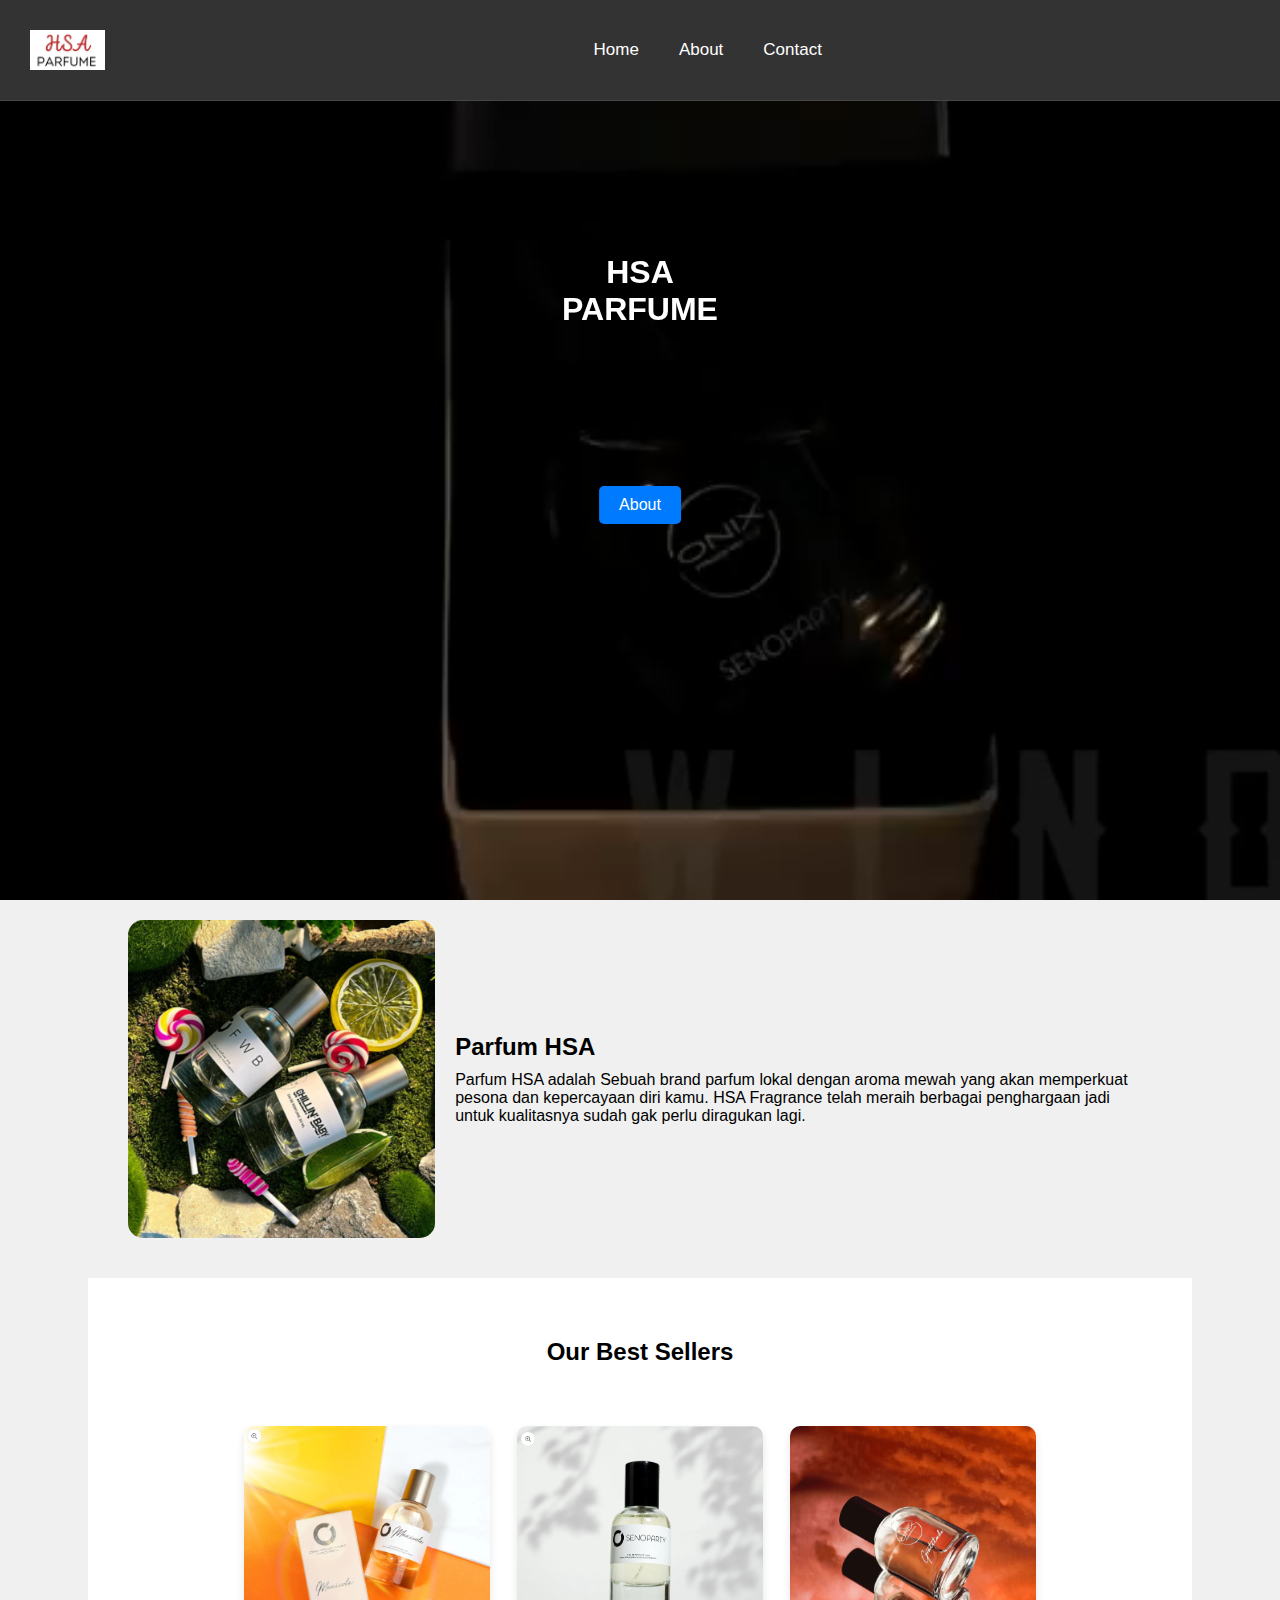
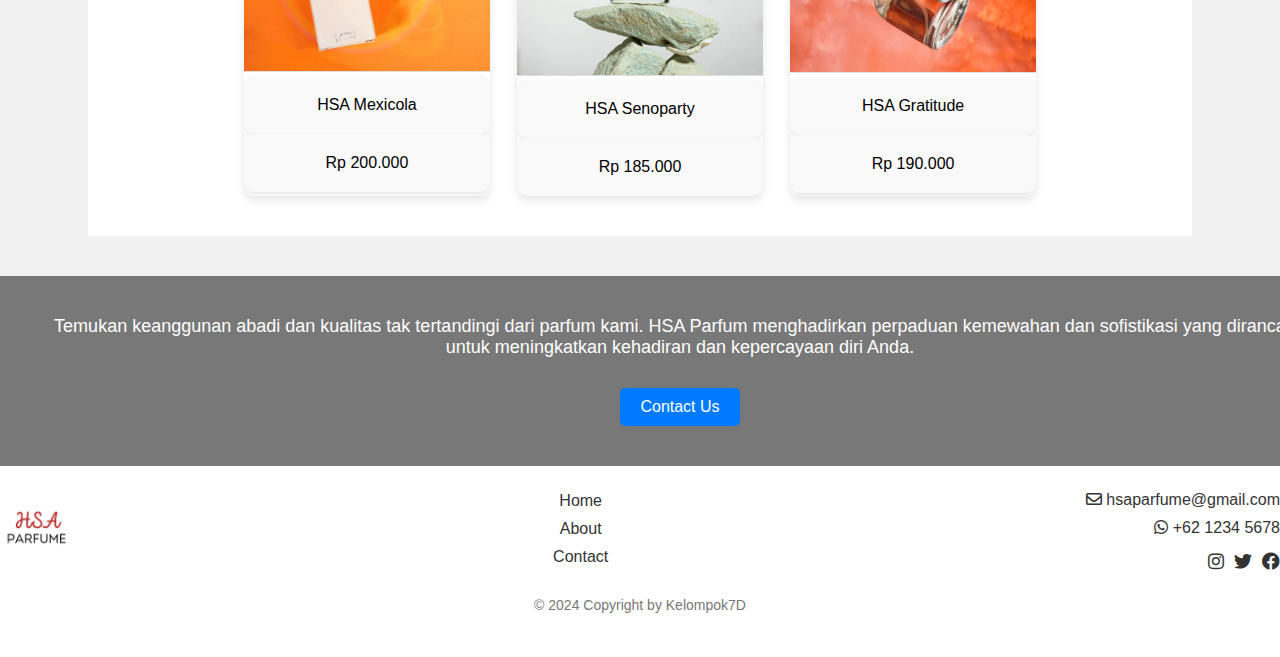
<file: index.html>
<!DOCTYPE html>
<html lang="en">
<head>
    <meta charset="UTF-8">
    <meta name="viewport" content="width=device-width, initial-scale=1.0">
    <title>Project UAS PDW Kelompok 7</title>
    <link rel="stylesheet" href="https://cdnjs.cloudflare.com/ajax/libs/font-awesome/6.0.0-beta3/css/all.min.css">
    <link rel="stylesheet" href="style.css"> <!-- Link ke file CSS eksternal -->
</head>
<body>
    <div class="navbar">
        <img src="assets/logo.png" alt="Logo">
        <div class="nav-links">
            <a href="index.html">Home</a>
            <a href="about.html">About</a>
            <a href="contact.html">Contact</a>
        </div>
    </div>
    
    <div id="main">
        <video id="video-background" loop muted autoplay>
            <source src="assets/onix.mp4" type="video/mp4">
        </video>

        <div class="overlay-content">
            <h1>HSA PARFUME</h1>
        </div>
        <button onclick="location.href='about.html'" class="about-button">About</button>
    </div>

    <div class="content">
        <img src="assets/img1.png" alt="Description of Image">
        <div class="content-text">
            <h2>Parfum HSA</h2>
            <p>Parfum HSA adalah Sebuah brand parfum lokal dengan aroma mewah yang akan memperkuat pesona dan kepercayaan diri kamu. HSA Fragrance telah meraih berbagai penghargaan jadi untuk kualitasnya sudah gak perlu diragukan lagi.</p>
        </div>
    </div>

    <div class="additional-content">
        <h2>Our Best Sellers</h2>
        <div class="cards-container">
            <div class="card">
                <img src="assets/card1.png" alt="Product 1">
                <p>HSA Mexicola</p>
                <p>Rp 200.000</p>
            </div>
            <div class="card">
                <img src="assets/card2.png" alt="Product 2">
                <p>HSA Senoparty</p>
                <p>Rp 185.000</p>
            </div>
            <div class="card">
                <img src="assets/card3.png" alt="Product 3">
                <p>HSA Gratitude</p>
                <p>Rp 190.000</p>
            </div>
        </div>
    </div>

    <div class="overlay-section">
        <p>Temukan keanggunan abadi dan kualitas tak tertandingi dari parfum kami. HSA Parfum menghadirkan perpaduan kemewahan dan sofistikasi yang dirancang untuk meningkatkan kehadiran dan kepercayaan diri Anda.</p>
        <button onclick="location.href='contact.html'">Contact Us</button>
    </div>

    <!-- Footer -->
    <footer class="footer">
        <div class="container">
            <div class="footer-content">
                <div class="footer-left">
                    <img src="assets/logo.png" alt="Footer Logo">
                </div>
                <div class="footer-center">
                    <div class="footer-links">
                        <a href="index.html">Home</a>
                        <a href="about.html">About</a>
                        <a href="contact.html">Contact</a>
                    </div>
                </div>
                <div class="footer-right">
                    <div class="footer-contact">
                        <a href="mailto:hsa@example.com"><i class="far fa-envelope"></i> hsaparfume@gmail.com</a>
                        <a href="https://wa.me/6212345678"><i class="fab fa-whatsapp"></i> +62 1234 5678</a>
                    </div>
                    <div class="footer-social">
                        <a href="https://www.instagram.com/hsaparfume"><i class="fab fa-instagram"></i></a>
                        <a href="https://www.twitter.com/hsaparfume"><i class="fab fa-twitter"></i></a>
                        <a href="https://www.facebook.com/hsaparfume"><i class="fab fa-facebook"></i></a>
                    </div>
                </div>
            </div>
            <div class="footer-bottom">
                <p>&copy; 2024 Copyright by Kelompok7D </p>
            </div>
        </div>
    </footer>        
</body>
</html>
</file>
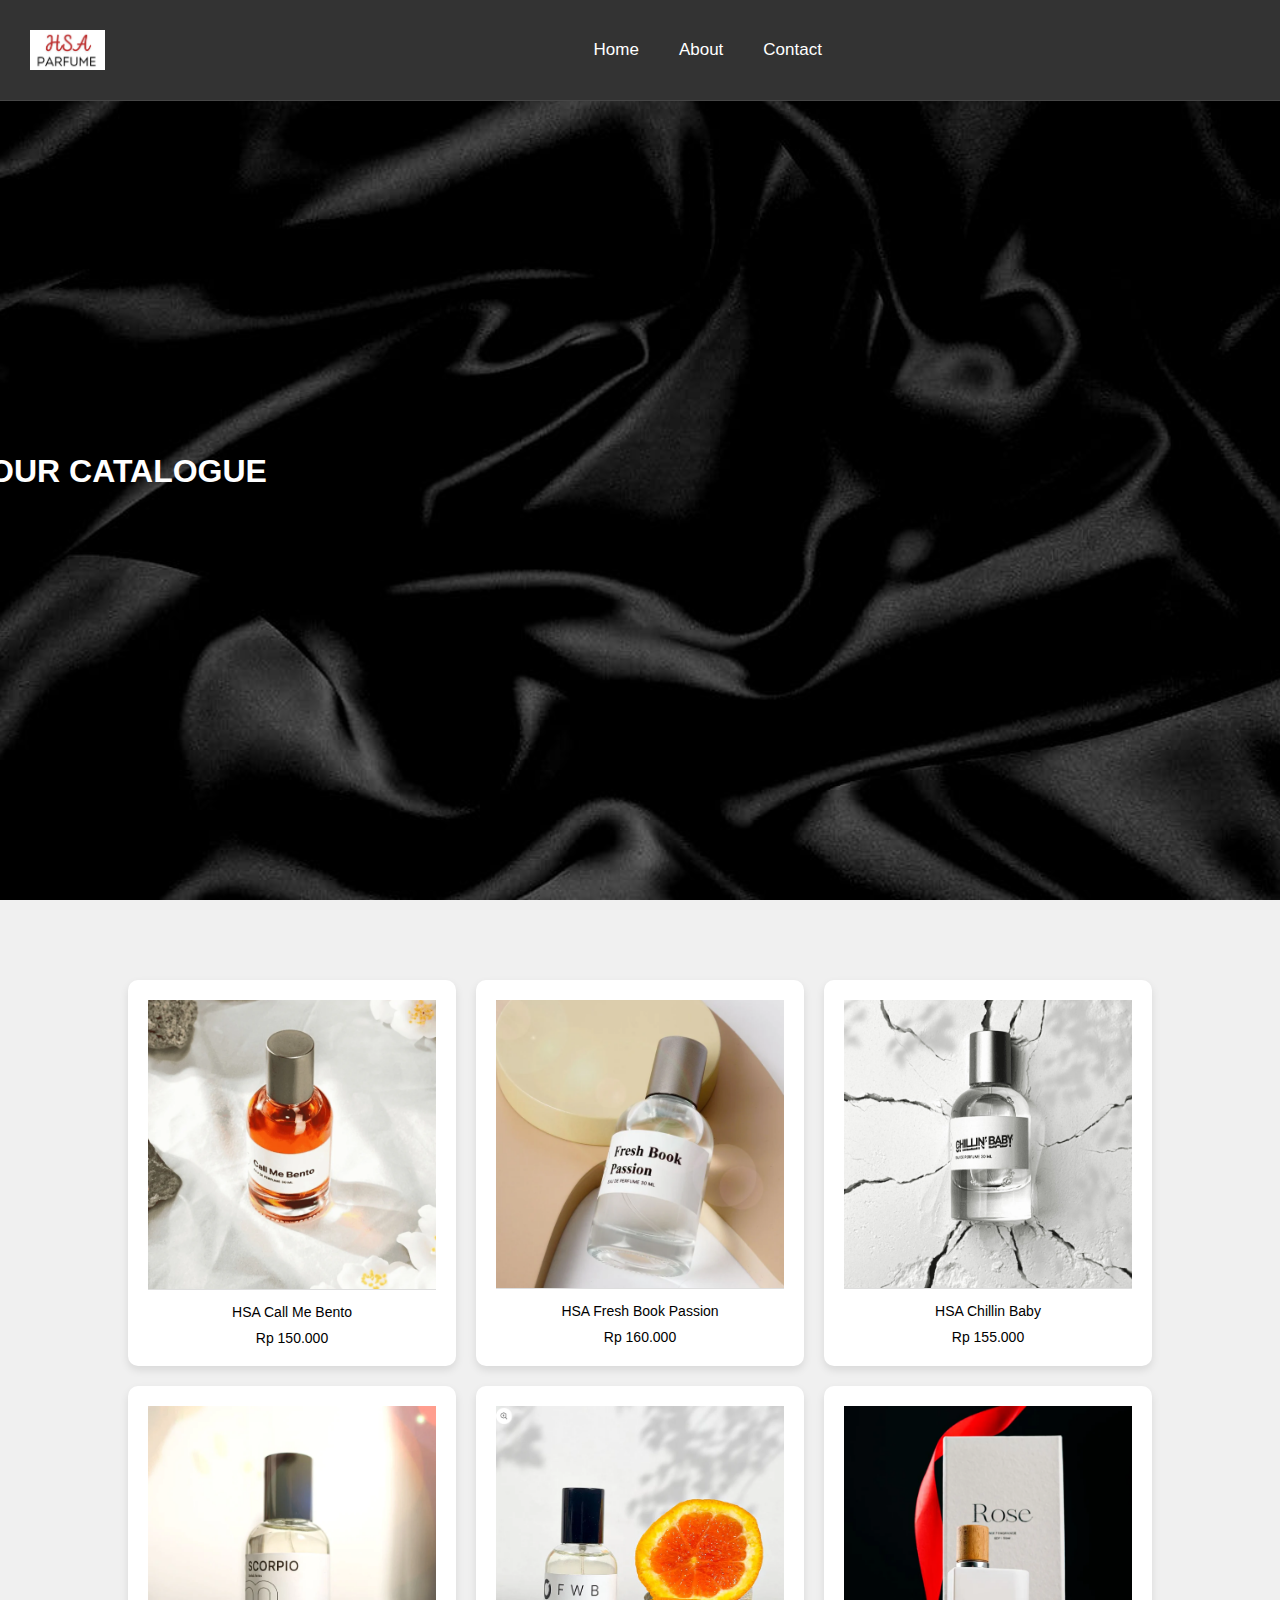
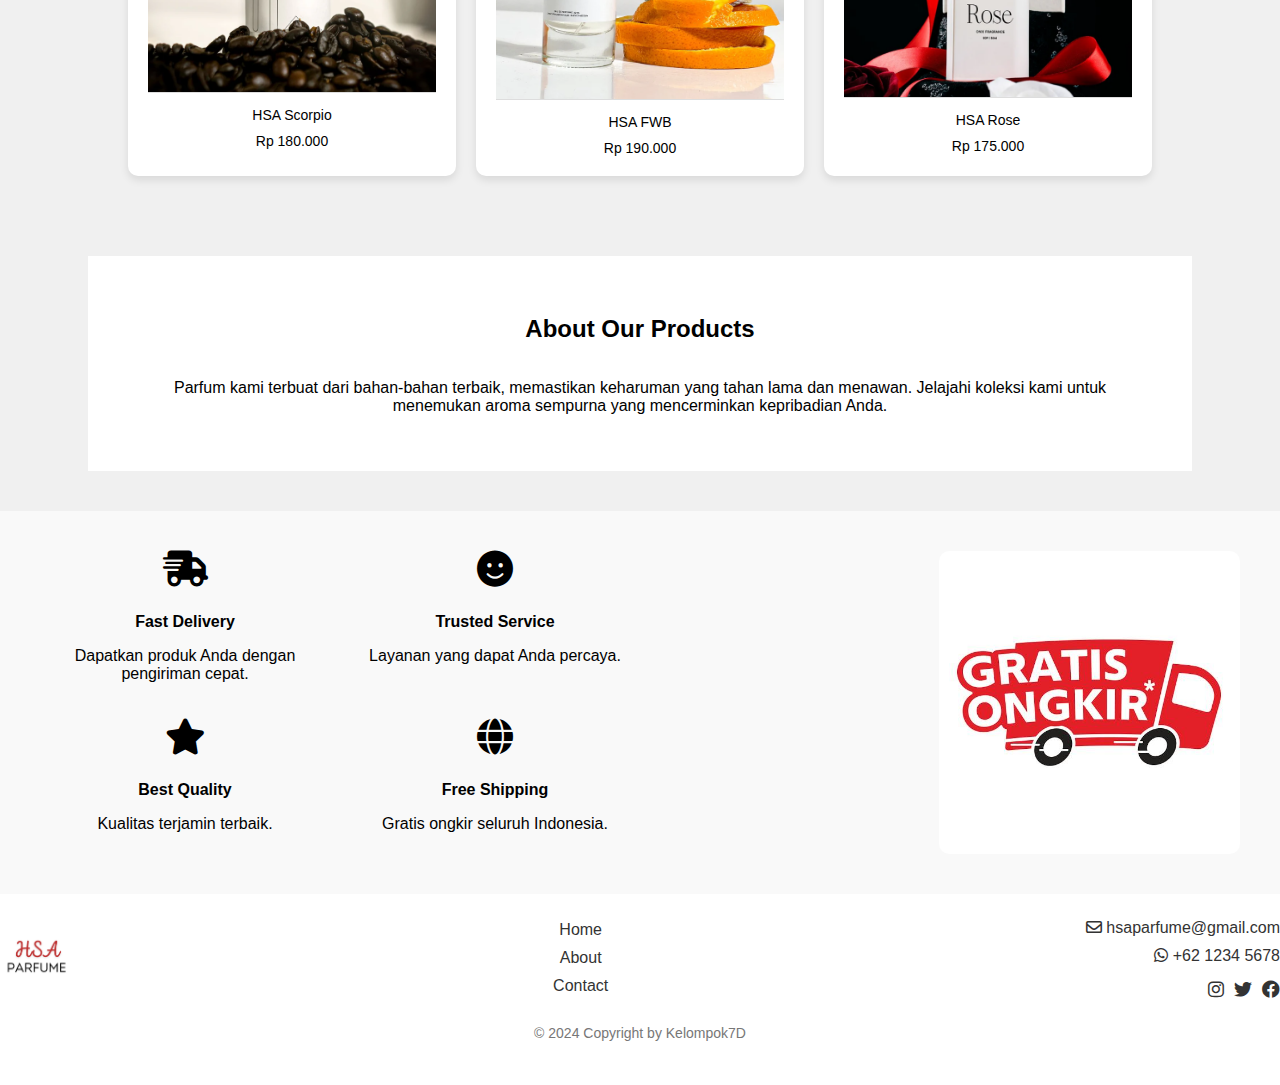
<file: about.html>
<!DOCTYPE html>
<html lang="en">
<head>
    <meta charset="UTF-8">
    <meta name="viewport" content="width=device-width, initial-scale=1.0">
    <title>Project UAS PDW Kelompok 7</title>
    <link rel="stylesheet" href="https://cdnjs.cloudflare.com/ajax/libs/font-awesome/6.0.0-beta3/css/all.min.css">
    <link rel="stylesheet" href="style.css"> <!-- Link to external CSS file -->
</head>
<body>
    <div class="navbar">
        <img src="assets/logo.png" alt="Logo">
        <div class="nav-links">
            <a href="index.html">Home</a>
            <a href="about.html">About</a>
            <a href="contact.html">Contact</a>

        </div>
    </div>
    
    <div id="main">
        <img id="image-background" src="assets/bg.jpg" alt="Background Image">
        <h1>OUR CATALOGUE</h1>
    </div>

    <div class="grid-container">
        <!-- Product Grid Items -->
        <div class="grid-item" onclick="openModal('modal1')">
            <img src="assets/product1.png" alt="Product 1">
            <p>HSA Call Me Bento</p>
            <p>Rp 150.000</p>
        </div>
        <div class="grid-item" onclick="openModal('modal2')">
            <img src="assets/product2.png" alt="Product 2">
            <p>HSA Fresh Book Passion</p>
            <p>Rp 160.000</p>
        </div>
        <div class="grid-item" onclick="openModal('modal3')">
            <img src="assets/product3.png" alt="Product 3">
            <p>HSA Chillin Baby</p>
            <p>Rp 155.000</p>
        </div>
        <div class="grid-item" onclick="openModal('modal4')">
            <img src="assets/product4.png" alt="Product 4">
            <p>HSA Scorpio</p>
            <p>Rp 180.000</p>
        </div>
        <div class="grid-item" onclick="openModal('modal5')">
            <img src="assets/product5.png" alt="Product 5">
            <p>HSA FWB</p>
            <p>Rp 190.000</p>
        </div>
        <div class="grid-item" onclick="openModal('modal6')">
            <img src="assets/product6.png" alt="Product 6">
            <p>HSA Rose</p>
            <p>Rp 175.000</p>
        </div>
    </div>

    <!-- Modals -->
<div id="modal1" class="modal">
    <div class="modal-content">
        <span class="close" onclick="closeModal('modal1')">&times;</span>
        <img src="assets/product1.png" alt="Product 1">
        <p>HSA Call Me Bento memiliki aroma Ambery,Woody, dan Musky yang mewah sehingga bisa membuat kamu mau dikenal banyak orang, serta bikin kamu serasa jadi boss beneran.</p>
    </div>
</div>
<div id="modal2" class="modal">
    <div class="modal-content">
        <span class="close" onclick="closeModal('modal2')">&times;</span>
        <img src="assets/product2.png" alt="Product 2">
        <p>HSA Fresh Book Passion memiliki top notes fruity cocktail of blackcurrant, red apple, raspberry dan mango, middle notesnya floral bouquet of jasmine, violet, plum dan blach fig. Lalu based notesnya ada musk, sandalwood, cedarwood, amber dan vanilla</p>
    </div>
</div>
<div id="modal3" class="modal">
    <div class="modal-content">
        <span class="close" onclick="closeModal('modal3')">&times;</span>
        <img src="assets/product3.png" alt="Product 3">
        <p>HSA Chillin Baby merupakan parfum unisex yang dilengkapi dengan aroma floral dan fruity. Parfum unisex ini sangat cocok digunakan untuk menemani aktivitas sehari-hari.</p>
    </div>
</div>
<div id="modal4" class="modal">
    <div class="modal-content">
        <span class="close" onclick="closeModal('modal4')">&times;</span>
        <img src="assets/product4.png" alt="Product 4">
        <p>HSA Scorpio ini memiliki kandungan pink pepper, orange blossom, jasmine, coffee, vanilla, patchouli, cedarwood, parfum ini merupakan parfum lokal dengan wangi yang kalem dan bisa bertahan lama.</p>
    </div>
</div>
<div id="modal5" class="modal">
    <div class="modal-content">
        <span class="close" onclick="closeModal('modal5')">&times;</span>
        <img src="assets/product5.png" alt="Product 5">
        <p>HSA FWB merupakan parfum yang mempunyai ciri khas wangi Perpaduan dari Fresh dan Ambery. Parfum ini dapat menambah rasa percaya diri yang tinggi dan dapat digunakan untuk pria atau wanita.</p>
    </div>
</div>
<div id="modal6" class="modal">
    <div class="modal-content">
        <span class="close" onclick="closeModal('modal6')">&times;</span>
        <img src="assets/product6.png" alt="Product 6">
        <p>HSA Rose parfum wanita tahan lama dengan aroma Sweet oriental floral on a woody, musky and powdery base. Cocok untuk pesta.</p>
    </div>
</div>
    <!-- Additional Content Section -->
    <div class="additional-content">
        <h2>About Our Products</h2>
        <p>Parfum kami terbuat dari bahan-bahan terbaik, memastikan keharuman yang tahan lama dan menawan. Jelajahi koleksi kami untuk menemukan aroma sempurna yang mencerminkan kepribadian Anda.</p>
    </div>

    <!-- Icons and Image Section -->
    <div class="icon-image-section">
        <div class="icons">
            <!-- Icon 1 -->
            <div class="icon-item">
                <i class="fa-solid fa-truck-fast"></i>
                <p><strong>Fast Delivery</strong></p>
                <p>Dapatkan produk Anda dengan pengiriman cepat.</p>
            </div>
            <!-- Icon 3 -->
            <div class="icon-item">
                <i class="fa-solid fa-face-smile"></i>
                <p><strong>Trusted Service</strong></p>
                <p>Layanan yang dapat Anda percaya.</p>
            </div>
            <!-- Icon 2 -->
            <div class="icon-item">
                <i class="fa-solid fa-star"></i>
                <p><strong>Best Quality</strong></p>
                <p>Kualitas terjamin terbaik.</p>
            </div>
            <!-- Icon 4 -->
            <div class="icon-item">
                <i class="fa-solid fa-globe"></i>
                <p><strong>Free Shipping</strong></p>
                <p>Gratis ongkir seluruh Indonesia.</p>
            </div>
        </div>
        <div class="image-side">
            <img src="assets/gratong.png" alt="Side Image">
        </div>
    </div>
    <!-- Footer -->
    <footer class="footer">
        <div class="container">
            <div class="footer-content">
                <div class="footer-left">
                    <img src="assets/logo.png" alt="Footer Logo">
                </div>
                <div class="footer-center">
                    <div class="footer-links">
                        <a href="index.html">Home</a>
                        <a href="about.html">About</a>
                        <a href="contact.html">Contact</a>
                    </div>
                </div>
                <div class="footer-right">
                    <div class="footer-contact">
                        <a href="mailto:hsa@example.com"><i class="far fa-envelope"></i> hsaparfume@gmail.com</a>
                        <a href="https://wa.me/6212345678"><i class="fab fa-whatsapp"></i> +62 1234 5678</a>
                    </div>
                    <div class="footer-social">
                        <a href="https://www.instagram.com/hsaparfume"><i class="fab fa-instagram"></i></a>
                        <a href="https://www.twitter.com/hsaparfume"><i class="fab fa-twitter"></i></a>
                        <a href="https://www.facebook.com/hsaparfume"><i class="fab fa-facebook"></i></a>
                    </div>
                </div>
            </div>
            <div class="footer-bottom">
                <p>&copy; 2024 Copyright by Kelompok7D </p>
            </div>
        </div>
    </footer>        
    <script src="script.js"></script>
</body>
</html>
</file>
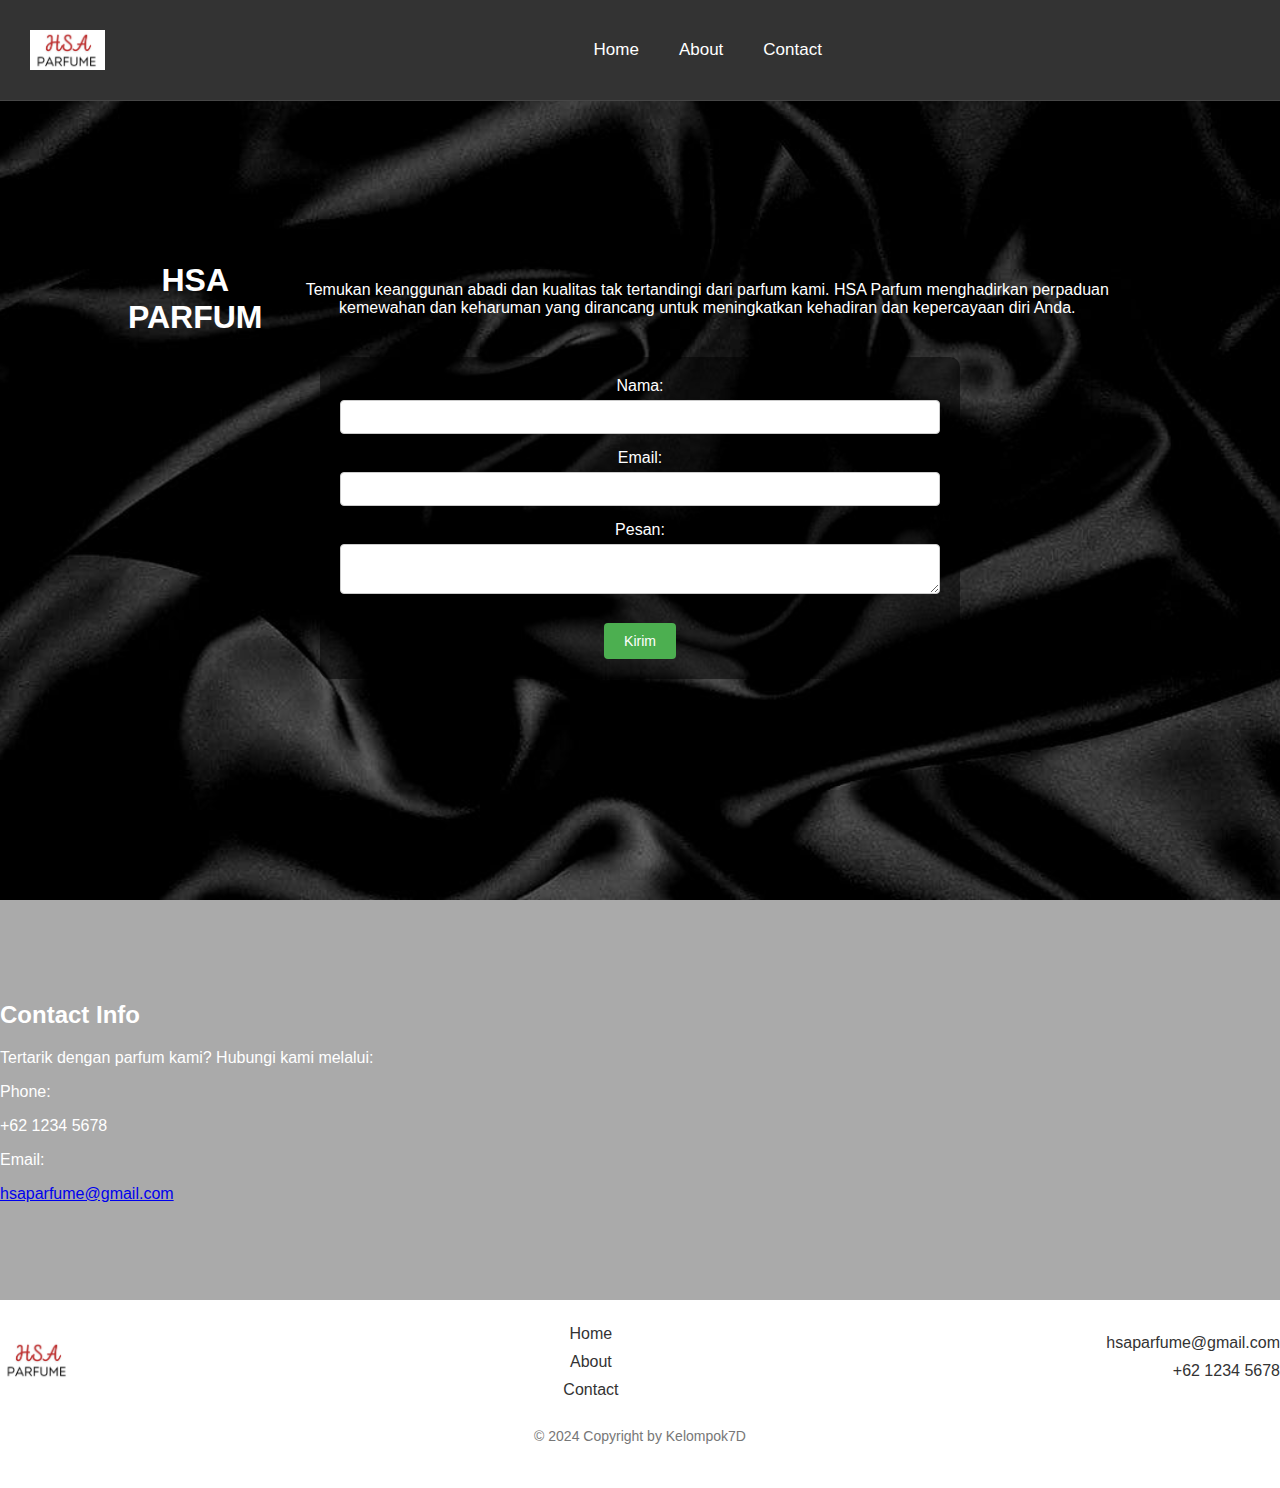
<file: contact.html>
<!DOCTYPE html>
<html lang="en">
<head>
    <meta charset="UTF-8">
    <meta name="viewport" content="width=device-width, initial-scale=1.0">
    <title>HSA PARFUM</title>
    <link rel="stylesheet" href="style.css">
</head>
<body>
    <div class="navbar">
        <img src="assets/logo.png" alt="Logo">
        <div class="nav-links">
            <a href="index.html">Home</a>
            <a href="about.html">About</a>
            <a href="contact.html">Contact</a>
        </div>
    </div>

    <div class="background-image">
        <div class="content">
            <h1>HSA PARFUM</h1>
            <p>Temukan keanggunan abadi dan kualitas tak tertandingi dari parfum kami. HSA Parfum menghadirkan perpaduan kemewahan dan keharuman yang dirancang untuk meningkatkan kehadiran dan kepercayaan diri Anda.</p>
        </div>
        <div class="form-container">
            <form>
                <div class="form-group">
                    <label for="name">Nama:</label>
                    <input type="text" id="name" name="name">
                </div>
                <div class="form-group">
                    <label for="email">Email:</label>
                    <input type="email" id="email" name="email">
                </div>
                <div class="form-group">
                    <label for="message">Pesan:</label>
                    <textarea id="message" name="message"></textarea>
                </div>
                <button type="submit">Kirim</button>
            </form>
        </div>
    </div>

    <!-- First Footer -->
    <footer class="footers">
        <div class="container">
            <div class="footer-content">
                <div class="footer-left">
                    <h2>Contact Info</h2>
                    <p>Tertarik dengan parfum kami? Hubungi kami melalui: </p>
                    <p>Phone:</p>
                    <p>+62 1234 5678</p>
                    <p>Email:</p>
                    <p><a href="mailto:hsaparfume@gmail.com">hsaparfume@gmail.com</a></p>
                </div>
                <div class="footer-right">
                    <!-- Google Maps embed code -->
                    <iframe src="https://www.google.com/maps/embed?pb=!1m18!1m12!1m3!1d3953.084528264361!2d110.3124485143122!3d-7.827034694321771!2m3!1f0!2f0!3f0!3m2!1i1024!2i768!4f13.1!3m3!1m2!1s0x2dd7b9d5a8d3c4f7%3A0xb30f0c4e8a211b9b!2sBantul%2C%20Bantul%2C%20Yogyakarta!5e0!3m2!1sen!2sid!4v1624878057951!5m2!1sen!2sid" width="400" height="300" style="border:0;" allowfullscreen="" loading="lazy"></iframe>
                </div>
            </div>
        </div>
    </footer>

    <!-- Second Footer -->
    <!-- Footer -->
    <footer class="footer">
        <div class="container">
            <div class="footer-content">
                <div class="footer-left">
                    <img src="assets/logo.png" alt="Footer Logo">
                </div>
                <div class="footer-center">
                    <div class="footer-links">
                        <a href="index.html">Home</a>
                        <a href="about.html">About</a>
                        <a href="contact.html">Contact</a>
                    </div>
                </div>
                <div class="footer-right">
                    <div class="footer-contact">
                        <a href="mailto:hsa@example.com"><i class="far fa-envelope"></i> hsaparfume@gmail.com</a>
                        <a href="https://wa.me/6212345678"><i class="fab fa-whatsapp"></i> +62 1234 5678</a>
                    </div>
                    <div class="footer-social">
                        <a href="https://www.instagram.com/hsaparfume"><i class="fab fa-instagram"></i></a>
                        <a href="https://www.twitter.com/hsaparfume"><i class="fab fa-twitter"></i></a>
                        <a href="https://www.facebook.com/hsaparfume"><i class="fab fa-facebook"></i></a>
                    </div>
                </div>
            </div>
            <div class="footer-bottom">
                <p>&copy; 2024 Copyright by Kelompok7D </p>
            </div>
        </div>
    </footer>        
    <script src="script.js"></script>
</body>
</html>
</file>
<file: style.css>
body {
    font-family: sans-serif;
    margin: 0;
    padding: 0;
    background-color: #f0f0f0;
}

.navbar {
    width: 100%;
    background-color: #333;
    overflow: hidden;
    position: fixed;
    top: 0;
    left: 0;
    z-index: 1000;
    display: flex;
    justify-content: space-between;
    align-items: center;
    padding: 0 20px;
}

.navbar img {
    height: 40px; /* Sesuaikan tinggi logo */
    padding: 5px 10px; /* Sesuaikan padding logo */
}

.navbar .nav-links {
    display: flex;
    justify-content: center;
    align-items: center;
    flex-grow: 1;
}

.navbar .nav-links a {
    color: white;
    text-align: center;
    padding: 14px 20px;
    text-decoration: none;
    font-size: 17px;
}

.navbar .nav-links a:hover {
    background-color: #ddd;
    color: black;
}

#main {
    position: relative;
    text-align: center;
    color: white;
    z-index: 1; /* Memastikan teks di atas video */
    height: 100vh; /* Set tinggi agar video dan konten lain di tengah */
    display: flex;
    flex-direction: column;
    justify-content: center;
}

.overlay-content {
    z-index: 2; /* Tempatkan di atas video */
    position: absolute;
    top: 50%; /* Sesuaikan posisi vertikal teks */
    left: 50%;
    transform: translate(-50%, -50%);
    text-align: center;
}

.overlay-content {
    z-index: 2; /* Tempatkan di atas video */
    position: absolute;
    top: 30%; /* Sesuaikan posisi vertikal teks */
    left: 50%;
    transform: translate(-50%, -50%);
    text-align: center;
}

.overlay-content h1 {
    font-size: 3em;
    margin-bottom: 0.5em;
}

.overlay-content button {
    padding: 10px 20px;
    font-size: 1.2em;
    background-color: #333;
    color: white;
    border: none;
    cursor: pointer;
    margin-top: 20px; /* Jarak antara teks dan tombol */
}

.overlay-content button:hover {
    background-color: #555;
}

@media screen and (max-width: 768px) {
    .overlay-content {
        top: 20%; /* Sesuaikan untuk tampilan layar lebih kecil */
    }
}

#main h1 {
    font-size: 32px;
    margin-bottom: 20px;
    color: #fff;
    position: absolute;
    top: 50%;
    left: 10%;
    transform: translate(-50%, -50%);
    text-align: center;
}

#main button {
    font-size: 16px;
    padding: 10px 20px;
    background-color: #007bff;
    color: white;
    border: none;
    border-radius: 5px;
    cursor: pointer;
    position: absolute;
    top: 55%; /* Menyesuaikan posisi tombol */
    left: 50%;
    transform: translate(-50%, -50%);
}

#main button:hover {
    background-color: #0056b3;
}

#video-background {
    position: absolute;
    top: 0;
    left: 0;
    width: 100%;
    height: 100%;
    object-fit: cover;
}

.content {
    display: flex;
    align-items: center; /* Menjaga elemen di tengah vertikal */
    margin-top: 20px;
    width: 80%;
    max-width: 1200px;
    margin-left: auto;
    margin-right: auto;
}

.content img {
    width: 30%; /* Perkecil ukuran gambar */
    height: auto;
    margin-right: 20px; /* Spasi antara gambar dan teks */
    border-radius: 15px; /* Membuat pinggiran gambar tidak lancip */
}

.content-text {
    flex: 1;
}

.content h2 {
    font-size: 24px;
    margin: 0 0 10px 0;
}

.content p {
    margin: 0;
}

.cards-container {
    display: flex;
    justify-content: space-around;
    margin-top: 40px;
    width: 80%;
    max-width: 1200px;
    margin-left: auto;
    margin-right: auto;
}

.card {
    background-color: white;
    border-radius: 10px;
    box-shadow: 0 4px 8px rgba(0, 0, 0, 0.1);
    overflow: hidden;
    width: 30%;
    text-align: center;
    margin: 0 10px;
}

.card img {
    width: 100%;
    height: auto;
    border-bottom: 1px solid #ddd;
}

.card p {
    padding: 20px;
    font-size: 16px;
    margin: 0;
    background-color: #f9f9f9; /* Warna latar belakang blok */
    border-radius: 10px; /* Membuat sudut blok melengkung */
    box-shadow: 0 2px 4px rgba(0, 0, 0, 0.1); /* Memberikan efek bayangan */
}

.additional-content {
    display: flex;
    align-items: center;
    flex-direction: column;
    margin-top: 40px;
    width: 80%;
    max-width: 1200px;
    margin-left: auto;
    margin-right: auto;
}

.additional-content h2 {
    font-size: 24px;
    margin-bottom: 20px;
}

.overlay-section {
    background: rgba(0, 0, 0, 0.5); /* Latar belakang semi-transparan */
    color: white;
    padding: 40px;
    text-align: center;
    margin-top: 40px;
    width: 100%; /* Menutupi seluruh lebar halaman */
    left: 0;
    right: 0;
    position: relative;
}

.overlay-section p {
    font-size: 18px;
    margin: 0 0 20px 0;
}

.overlay-section button {
    font-size: 16px;
    padding: 10px 20px;
    background-color: #007bff;
    color: white;
    border: none;
    border-radius: 5px;
    cursor: pointer;
}

.overlay-section button:hover {
    background-color: #0056b3;
}

.footer-bottom {
    text-align: center; /* Pusatkan teks */
    padding: 10px 0; /* Ruang di atas dan bawah teks */
    color: #777; /* Warna teks */
    font-size: 14px; /* Ukuran teks */
}

.footers {
    background-color:#aaa; /* Warna latar belakang footer */
    color: white; /* Warna teks pada footer */
    padding: 50px 0; /* Ruang dalam footer */
}

.footer {
    background-color: white; /* Ubah latar belakang menjadi putih */
    color: #333; /* Warna teks menjadi gelap */
    padding: 20px 0;
    width: 100%;
    position: relative;
    bottom: 0;
}

.footer-content {
    display: flex;
    justify-content: space-between;
    align-items: center;
}

.footer-left img {
    height: 40px;
}

.footer-center {
    flex-grow: 1;
    display: flex;
    justify-content: center;
}

.footer-links {
    display: flex;
    flex-direction: column;
    align-items: center;
}

.footer-links a {
    color: #333; /* Warna teks link menjadi gelap */
    text-decoration: none;
    margin: 5px 0;
}

.footer-right {
    display: flex;
    flex-direction: column;
    align-items: flex-end;
}

.footer-contact {
    display: flex;
    flex-direction: column;
    align-items: flex-end;
}

.footer-contact a {
    color: #333; /* Warna teks kontak menjadi gelap */
    text-decoration: none;
    margin: 5px 0;
}

.footer-social {
    display: flex;
    margin-top: 10px;
}

.footer-social a {
    color: #333; /* Warna ikon sosial menjadi gelap */
    text-decoration: none;
    font-size: 18px;
    margin-left: 10px;
}

/* style.css */

#image-background {
    position: absolute;
    top: 0;
    left: 0;
    width: 100%;
    height: 100%;
    object-fit: cover; /* Menjaga rasio aspek gambar tanpa memotong bagian manapun */
}

.grid-container {
    display: grid;
    grid-template-columns: repeat(3, 1fr);
    gap: 20px;
    padding: 40px;
    width: 80%;
    margin: 40px auto 0;
}

.grid-item {
    background-color: white;
    border-radius: 10px;
    box-shadow: 0 4px 8px rgba(0, 0, 0, 0.1);
    overflow: hidden;
    text-align: center;
    cursor: pointer;
    padding: 20px;
}

.grid-item img {
    width: 100%;
    height: auto;
    border-bottom: 1px solid #ddd;
}

.grid-item p {
    margin: 10px 0 0;
    font-size: 14px;
}

.modal {
    display: none;
    position: fixed;
    z-index: 1000;
    left: 0;
    top: 0;
    width: 100%;
    height: 100%;
    overflow: auto;
    background-color: rgba(0, 0, 0, 0.7);
}

.modal-content {
    background-color: #fefefe;
    margin: 10% auto;
    padding: 20px;
    border: 1px solid #888;
    width: 80%;
    max-width: 600px;
    position: relative;
    text-align: center;
}

.modal-content img {
    max-width: 100%;
    height: auto;
}

.close {
    position: absolute;
    top: 10px;
    right: 20px;
    font-size: 28px;
    font-weight: bold;
    color: #aaa;
    cursor: pointer;
    float: right;
}
.close:hover,
.close:focus {
    color: black;
    text-decoration: none;
    cursor: pointer;
}

.additional-content {
    padding: 40px;
    background-color: #fff;
    margin-top: 40px;
    width: 80%;
    max-width: 1200px;
    margin-left: auto;
    margin-right: auto;
    text-align: center;
}

.additional-content h2 {
    font-size: 24px;
    margin-bottom: 20px;
}

.icon-image-section {
    display: flex;
    justify-content: space-between;
    align-items: flex-start;
    padding: 40px;
    background-color: #f9f9f9;
    margin-top: 40px;
}

.icons {
    display: flex;
    flex-wrap: wrap;
    justify-content: space-between;
    gap: 20px;
    max-width: 50%;
}

.icon-item {
    flex: 1 1 45%; /* Adjust the flex basis for two items per row */
    text-align: center;
}

.icon-item i {
    font-size: 36px;
    margin-bottom: 10px;
}

.image-side {
    flex: 1;
    margin-left: 40px;
    display: flex;
    justify-content: flex-end;
    align-items: center;
}

.image-side img {
    max-width: 100%;
    max-height: 100%;
    border-radius: 10px;
}

/* css contact
/* Spinner Start */
#spinner {
    opacity: 0;
    visibility: hidden;
    transition: opacity .8s ease-out, visibility 0s linear .5s;
    z-index: 99999;
 }

 #spinner.show {
     transition: opacity .8s ease-out, visibility 0s linear .0s;
     visibility: visible;
     opacity: 1;
 }

 .back-to-top {
    position: fixed;
    right: 30px;
    bottom: 30px;
    display: flex;
    width: 45px;
    height: 45px;
    align-items: center;
    justify-content: center;
    transition: 0.5s;
    z-index: 99;
}
/* Spinner End */


/* Button Start */
.btn {
    font-weight: 600;
    transition: .5s;
}

.btn-square {
    width: 32px;
    height: 32px;
}

.btn-sm-square {
    width: 34px;
    height: 34px;
}

.btn-md-square {
    width: 44px;
    height: 44px;
}

.btn-lg-square {
    width: 56px;
    height: 56px;
}

.btn-square,
.btn-sm-square,
.btn-md-square,
.btn-lg-square {
    padding: 0;
    display: flex;
    align-items: center;
    justify-content: center;
    font-weight: normal;
}

.btn.border-secondary {
    transition: 0.5s;
}

.btn.border-secondary:hover {
    background: var(--bs-secondary) !important;
    color: var(--bs-white) !important;
}

/* Topbar Start */
.fixed-top {
    transition: 0.5s;
    background: var(--bs-white);
    border: 0;
}

.topbar {
    padding: 20px;
    border-radius: 230px 100px;
}

.topbar .top-info {
    font-size: 15px;
    line-height: 0;
    letter-spacing: 1px;
    display: flex;
    align-items: center;
}

.topbar .top-link {
    font-size: 15px;
    line-height: 0;
    letter-spacing: 1px;
    display: flex;
    align-items: center;
}

.topbar .top-link a {
    letter-spacing: 1px;
}

.topbar .top-link a small:hover {
    color: var(--bs-secondary) !important;
    transition: 0.5s;
}

.topbar .top-link a small:hover i {
    color: var(--bs-primary) !important;
}
/* Topbar End */

/* Navbar Start */
.navbar .navbar-nav .nav-link {
    padding: 10px 15px;
    font-size: 16px;
    transition: .5s;
}

.navbar {
    height: 100px;
    border-bottom: 1px solid rgba(255, 255, 255, .1);
}

.navbar .navbar-nav .nav-link:hover,
.navbar .navbar-nav .nav-link.active,
.fixed-top.bg-white .navbar .navbar-nav .nav-link:hover,
.fixed-top.bg-white .navbar .navbar-nav .nav-link.active {
    color: var(--bs-primary);
}

.navbar .dropdown-toggle::after {
    border: none;
    content: "\f107";
    font-family: "Font Awesome 5 Free";
    font-weight: 700;
    vertical-align: middle;
    margin-left: 8px;
}

@media (min-width: 1200px) {
    .navbar .nav-item .dropdown-menu {
        display: block;
        visibility: hidden;
        top: 100%;
        transform: rotateX(-75deg);
        transform-origin: 0% 0%;
        border: 0;
        transition: .5s;
        opacity: 0;
    }
}

.dropdown .dropdown-menu a:hover {
    background: var(--bs-secondary);
    color: var(--bs-primary);
}

.navbar .nav-item:hover .dropdown-menu {
    transform: rotateX(0deg);
    visibility: visible;
    background: var(--bs-light) !important;
    border-radius: 10px !important;
    transition: .5s;
    opacity: 1;
}

#searchModal .modal-content {
    background: rgba(255, 255, 255, .8);
}
/* Navbar End */

/* Hero Header */
.hero-header {
    background: linear-gradient(rgba(248, 223, 173, 0.1), rgba(248, 223, 173, 0.1)), url(../img/video.mp4);
    background-position: center center;
    background-repeat: no-repeat;
    background-size: cover;
}

.carousel-item {
    position: relative;
}

.carousel-item a {
    position: absolute;
    top: 50%;
    left: 50%;
    transform: translate(-50%, -50%);
    font-size: 25px;
    background: linear-gradient(rgba(255, 181, 36, 0.7), rgba(255, 181, 36, 0.7));
}

.carousel-control-next,
.carousel-control-prev {
    width: 48px;
    height: 48px;
    border-radius: 48px;
    border: 1px solid var(--bs-white);
    background: var(--bs-primary);
    position: absolute;
    top: 50%;
    transform: translateY(-50%);
}

.carousel-control-next {
    margin-right: 20px;
}

.carousel-control-prev {
    margin-left: 20px;
}



@media (min-width: 992px) {
    .hero-header,
    .page-header {
        margin-top: 152px !important;
    }
}

@media (max-width: 992px) {
    .hero-header,
    .page-header {
        margin-top: 97px !important;
    }
}
/* Hero Header end */


/* featurs Start */
.featurs .featurs-item .featurs-icon {
    position: relative;
    width: 120px;
    height: 120px;
}

.featurs .featurs-item .featurs-icon::after {
    content: "";
    width: 35px;
    height: 35px;
    background: var(--bs-secondary);
    position: absolute;
    bottom: -10px;
    transform: translate(-50%);
    transform: rotate(45deg);
    background: var(--bs-secondary);
    
}
/* featurs End */


/* service Start */
.service .service-item .service-content {
    position: relative;
    width: 250px; 
    height: 130px; 
    top: -50%; 
    left: 50%; 
    transform: translate(-50%, -50%);
}

/* service End */


/* Fruits Start */
.fruite .tab-class .nav-item a.active {
    background: var(--bs-secondary) !important;
}

.fruite .tab-class .nav-item a.active span {
    color: var(--bs-white) !important; 
}

.fruite .fruite-categorie .fruite-name {
    line-height: 40px;
}

.fruite .fruite-categorie .fruite-name a {
    transition: 0.5s;
}

.fruite .fruite-categorie .fruite-name a:hover {
    color: var(--bs-secondary);
}

.fruite .fruite-item {
    height: 100%;
    transition: 0.5s;
}
.fruite .fruite-item:hover {
    box-shadow: 0 0 55px rgba(0, 0, 0, 0.4);
}

.fruite .fruite-item .fruite-img {
    overflow: hidden;
    transition: 0.5s;
    border-radius: 10px 10px 0 0;
}

.fruite .fruite-item .fruite-img img {
    transition: 0.5s;
}

.fruite .fruite-item .fruite-img img:hover {
    transform: scale(1.3);
}
/* Fruits End */


/* vesitable Start */
.vesitable .vesitable-item {
    height: 100%;
    transition: 0.5s;
}

.vesitable .vesitable-item:hover {
    box-shadow: 0 0 55px rgba(0, 0, 0, 0.4);
}

.vesitable .vesitable-item .vesitable-img {
    overflow: hidden;
    transition: 0.5s;
    border-radius: 10px 10px 0 0;
}

.vesitable .vesitable-item .vesitable-img img {
    transition: 0.5s;
}

.vesitable .vesitable-item .vesitable-img img:hover {
    transform: scale(1.2);
}

.vesitable .owl-stage {
    margin: 50px 0;
    position: relative;
}

.vesitable .owl-nav .owl-prev {
    position: absolute;
    top: -8px;
    right: 0;
    color: var(--bs-primary);
    padding: 5px 25px;
    border: 1px solid var(--bs-secondary);
    border-radius: 20px;
    transition: 0.5s;

}

.vesitable .owl-nav .owl-prev:hover {
    background: var(--bs-secondary);
    color: var(--bs-white);
}

.vesitable .owl-nav .owl-next {
    position: absolute;
    top: -8px;
    right: 88px;
    color: var(--bs-primary);
    padding: 5px 25px;
    border: 1px solid var(--bs-secondary);
    border-radius: 20px;
    transition: 0.5s;
}

.vesitable .owl-nav .owl-next:hover {
    background: var(--bs-secondary);
    color: var(--bs-white);
}
/* vesitable End */


/* Banner Section Start */
.banner .banner-btn:hover {
    background: var(--bs-primary);
}
/* Banner Section End */


/* Facts Start */
.counter {
    height: 100%;
    text-align: center;
    box-shadow: 0 0 30px rgba(0, 0, 0, 0.05);
}

.counter i {
    font-size: 60px;
    margin-bottom: 25px;
}

.counter h4 {
    color: var(--bs-primary);
    letter-spacing: 1px;
    text-transform: uppercase;
}

.counter h1 {
    margin-bottom: 0;
}
/* Facts End */


/* testimonial Start */
.testimonial .owl-nav .owl-prev {
    position: absolute;
    top: -58px;
    right: 0;
    color: var(--bs-primary);
    padding: 5px 25px;
    border: 1px solid var(--bs-secondary);
    border-radius: 20px;
    transition: 0.5s;
}

.testimonial .owl-nav .owl-prev:hover {
    background: var(--bs-secondary);
    color: var(--bs-white);
}

.testimonial .owl-nav .owl-next {
    position: absolute;
    top: -58px;
    right: 88px;
    color: var(--bs-primary);
    padding: 5px 25px;
    border: 1px solid var(--bs-secondary);
    border-radius: 20px;
    transition: 0.5s;
}

.testimonial .owl-nav .owl-next:hover {
    background: var(--bs-secondary);
    color: var(--bs-white);
}
/* testimonial End */


/* Single Page Start */
.pagination {
    display: inline-block;
}
  
.pagination a {
    color: var(--bs-dark);
    padding: 10px 16px;
    text-decoration: none;
    transition: 0.5s;
    border: 1px solid var(--bs-secondary);
    margin: 0 4px;
}
  
.pagination a.active {
    background-color: var(--bs-primary);
    color: var(--bs-light);
    border: 1px solid var(--bs-secondary);
}
  
.pagination a:hover:not(.active) {background-color: var(--bs-primary)}

.nav.nav-tabs .nav-link.active {
    border-bottom: 2px solid var(--bs-secondary) !important;
}
/* Single Page End */


/* Footer Start */
.footer .footer-item .btn-link {
    line-height: 35px;
    color: rgba(255, 255, 255, .5);
    transition: 0.5s;
}

.footer .footer-item .btn-link:hover {
    color: var(--bs-secondary) !important;
}

.footer .footer-item p.mb-4 {
    line-height: 35px;
}
/* Footer End */
.footer-item {
    display: flex;
    align-items: center; /* Vertically center the items */
    justify-content: center; /* Horizontally center the items */
    flex-direction: column;
    height: 100%;
}

body, html {
    margin: 0;
    padding: 0;
    height: 100%;
    font-family: Arial, sans-serif;
}

.background-image {
    background-image: url('assets/bg.jpg'); /* Ganti dengan path gambar background Anda */
    background-size: cover;
    background-position: center;
    height: 100vh;
    display: flex;
    flex-direction: column; /* Ensures vertical layout */
    justify-content: center;
    align-items: center;
    color: white;
    text-align: center;
}



.form-container {
    background-color: rgba(0, 0, 0, 0.5); /* Opacity for better readability */
    padding: 20px;
    border-radius: 10px;
    width: 80%; /* Optional: adjust width for better layout */
    max-width: 600px; /* Optional: set max width for better layout */
    display: flex;
    flex-direction: column; /* Ensures vertical layout */
    align-items: center; /* Center content horizontally */
}

form {
    width: 100%; /* Ensure form takes full width of .form-container */
}

.form-group {
    margin-bottom: 15px;
    width: 100%; /* Ensure form-group takes full width of form */
}

label {
    display: block;
    margin-bottom: 5px;
}

input[type="text"],
input[type="email"],
textarea {
    width: 100%;
    padding: 8px;
    font-size: 14px;
    border: 1px solid #ccc;
    border-radius: 4px;
    box-sizing: border-box;
}

button {
    background-color: #4CAF50;
    color: white;
    padding: 10px 20px;
    border: none;
    border-radius: 4px;
    cursor: pointer;
    font-size: 14px;
    margin-top: 10px; /* Add margin-top to space out button from form */
}

button:hover {
    background-color: #45a049;
}
</file>
